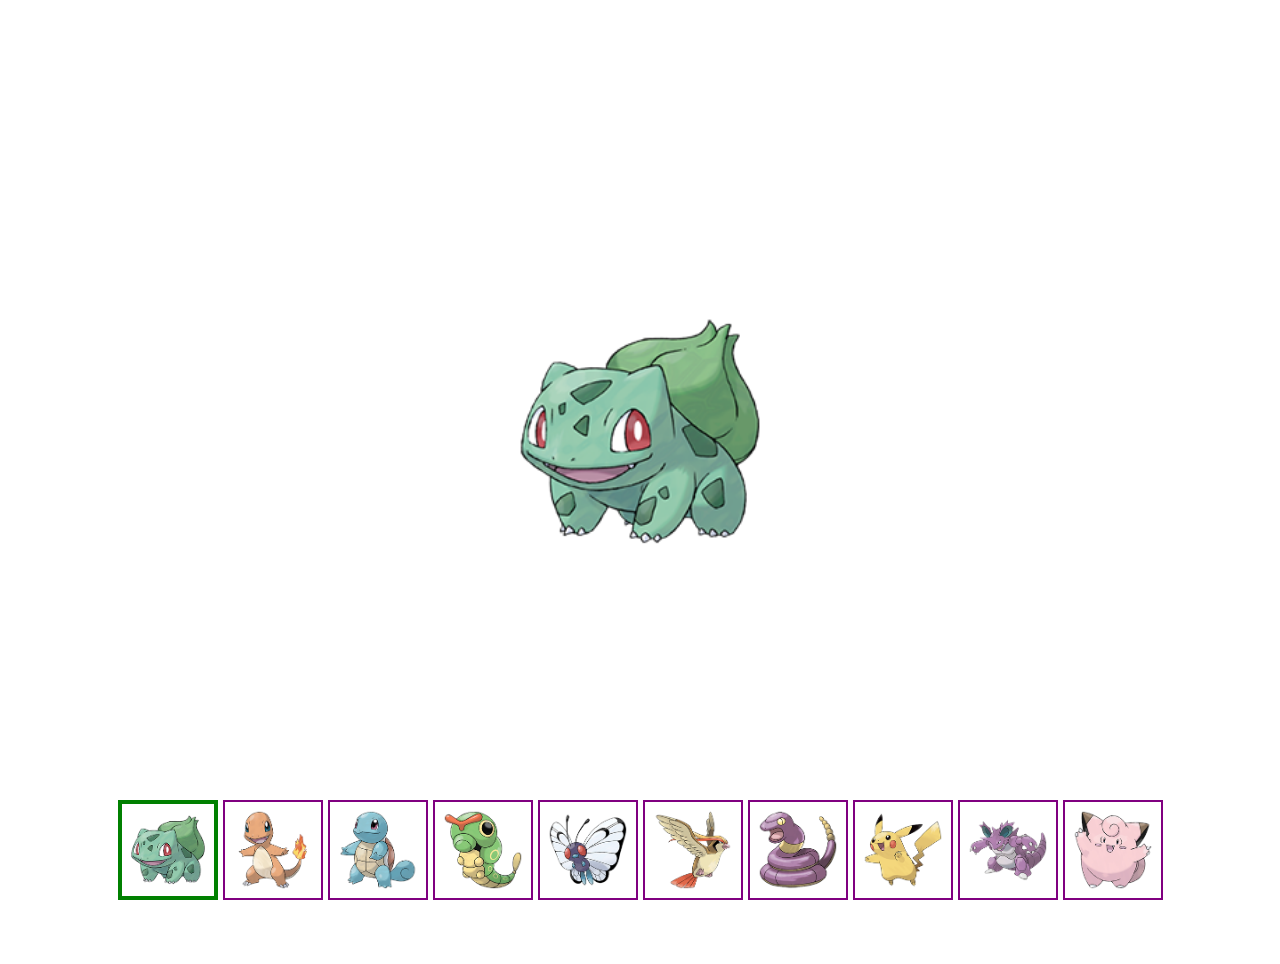
<file: index.html>
<!DOCTYPE html>
<html lang="en">
  <head>
    <meta charset="UTF-8" />
    <meta http-equiv="X-UA-Compatible" content="IE=edge" />
    <meta name="viewport" content="width=device-width, initial-scale=1.0" />
    <link rel="stylesheet" href="styles.css" />
    <title>Document</title>
  </head>

  <body>
    <div class="container-detail">
      <img class="pokemon-detail" src="assets/001.png" alt="pokemon detail" />
    </div>

    <div class="container-pokemons">
      <img id="pokemon-001" class="pokemon-little-image selected" src="assets/001.png" alt="001" />
      <img id="pokemon-002" class="pokemon-little-image normal" src="assets/002.png" alt="002" />
      <img id="pokemon-003" class="pokemon-little-image normal" src="assets/003.png" alt="003" />
      <img id="pokemon-004" class="pokemon-little-image normal" src="assets/004.png" alt="004" />
      <img id="pokemon-005" class="pokemon-little-image normal" src="assets/005.png" alt="005" />
      <img id="pokemon-006" class="pokemon-little-image normal" src="assets/006.png" alt="006" />
      <img id="pokemon-007" class="pokemon-little-image normal" src="assets/007.png" alt="007" />
      <img id="pokemon-008" class="pokemon-little-image normal" src="assets/008.png" alt="008" />
      <img id="pokemon-009" class="pokemon-little-image normal" src="assets/009.png" alt="009" />
      <img id="pokemon-010" class="pokemon-little-image normal" src="assets/010.png" alt="010" />
    </div>
    <script type="text/javascript" src="script.js"></script>
  </body>
</html>
</file>
<file: styles.css>
* {
  box-sizing: border-box;
  margin: 0;
  padding: 0;
}

body {
  display: flex;
  align-items: center;
  justify-content: center;
  flex-direction: column;
  justify-content: space-between;

  min-height: 100vh;
  padding: 64px 0;
}

.container-detail {
  display: flex;
  align-items: center;
  justify-content: center;
  flex-direction: column;

  width: 100vw;
  height: calc(100vh - 100px - 32px - 32px);
}

.pokemon-detail {
  width: 300px;
  height: auto;
}

.container-pokemons {
  display: flex;
  align-items: center;
  justify-content: center;
  gap: 5px;
  flex-wrap: wrap;

  width: 100%;
  height: 100px;
}

.pokemon-little-image {
  width: 100px;
  height: auto;

  cursor: pointer;
}

.normal {
  border: 2px solid purple;
}

.selected {
  border: 4px solid green;
}
</file>
